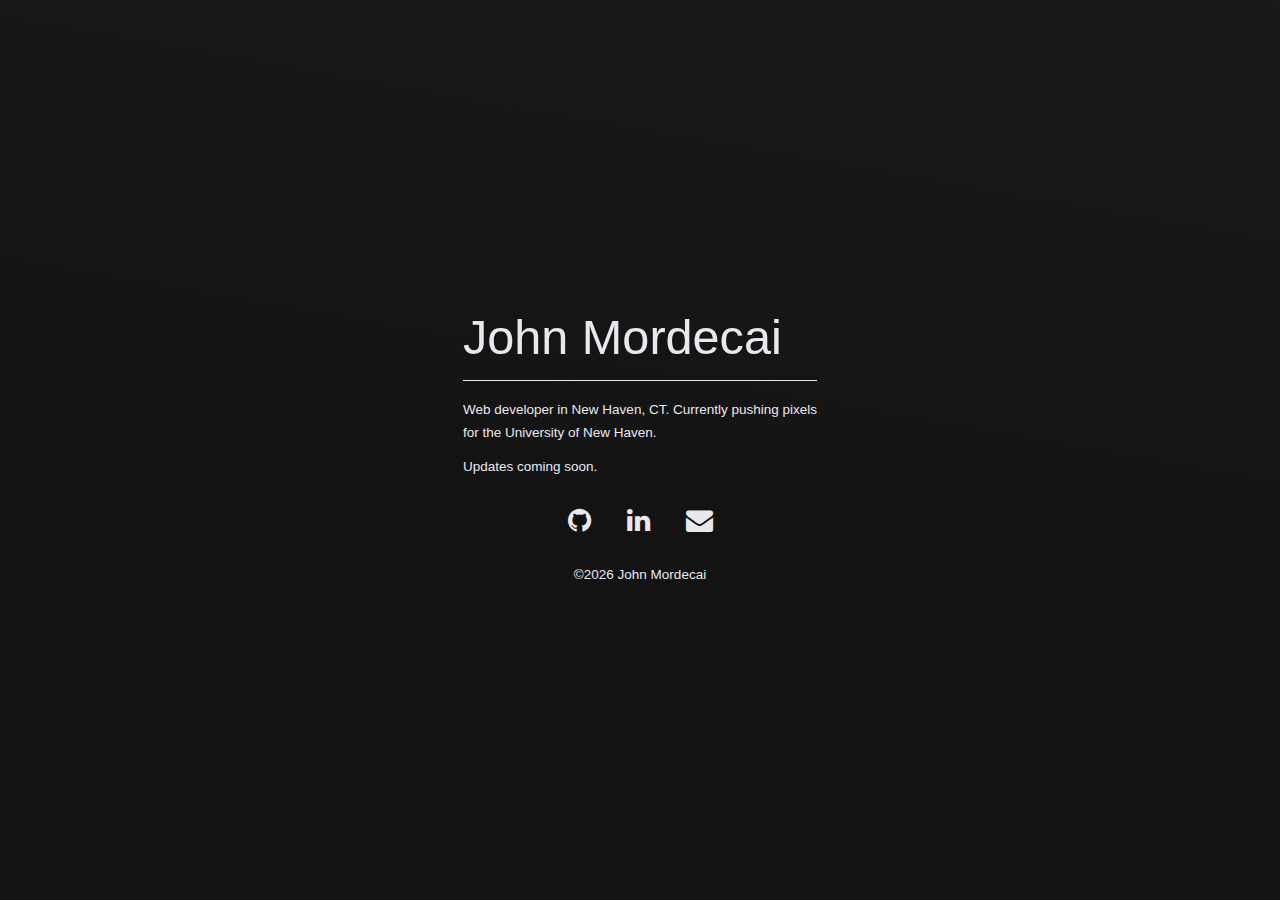
<file: index.html>
<!DOCTYPE html>
<html lang="en">
	<head>
		<title>John Mordecai</title>
		<!-- Required meta tags -->
		<meta charset="utf-8">
		<meta name="viewport" content="width=device-width, initial-scale=1, shrink-to-fit=no">
		<meta name="description" content="John Mordecai - Web Developer in New Haven, CT">
		<meta name="keywords" content="john mordecai, mordecai, web development, web developer, developer, web designer, new haven, nhv, new haven ct web developer, new haven web development, new haven web design">
		<meta name="author" content="John Mordecai">
		
		<!-- Favicon -->
		<link rel="icon" type="image/png" href="favicon.png" />

		<!-- Google Fonts -->
		<link rel="preconnect" href="https://fonts.googleapis.com">
		<link rel="preconnect" href="https://fonts.gstatic.com" crossorigin>
		<link href="https://api.fonts.coollabs.io/css2?family=Poppins:wght@200;300;500;600&display=swap" rel="stylesheet">
		<!-- Font Awesome CSS -->
		<!-- <link rel="stylesheet" href="css/font-awesome.min.css"> -->
		<link rel="stylesheet" href="https://cdnjs.cloudflare.com/ajax/libs/font-awesome/4.7.0/css/font-awesome.min.css">
		<!-- My CSS -->
		<link rel="stylesheet" href="css/reset.css">
		<link rel="stylesheet" href="css/styles.css">
	</head>

	<body>	

		<main>
			<section class="intro-container">
				<h1>John Mordecai</h1>
				<p>Web developer in New Haven, CT. Currently pushing pixels for the University of New Haven.</p>
				<p>Updates coming soon.</p>

				<div class="contact-links">
					<a href="https://github.com/jhonn-mordecai/" title="GitHub" target="_blank">
						<span class="sr-only">GitHub profile</span><i class="fa fa-github" aria-hidden="true"></i>
					</a>

					<a href="https://www.linkedin.com/in/john-mordecai" title="LinkedIn" target="_blank">
						<span class="sr-only">LinkedIn Profile</span><i class="fa fa-linkedin" aria-hidden="true"></i>
					</a>

					<a href="mailto:john@johnmordecai.com" title="Email me">
						<span class="sr-only">Email me</span><i class="fa fa-envelope" aria-hidden="true"></i>
					</a>
				</div>
				<div class="bottom-info">
					&copy;<span class="copyYear"></span> John Mordecai
				</div>
			</section>
		</main>

		<script>
			//Copyright year
			const year = new Date().getFullYear();
			document.querySelector('.copyYear').textContent = year;
		</script>
	</body>
</html>
</file>
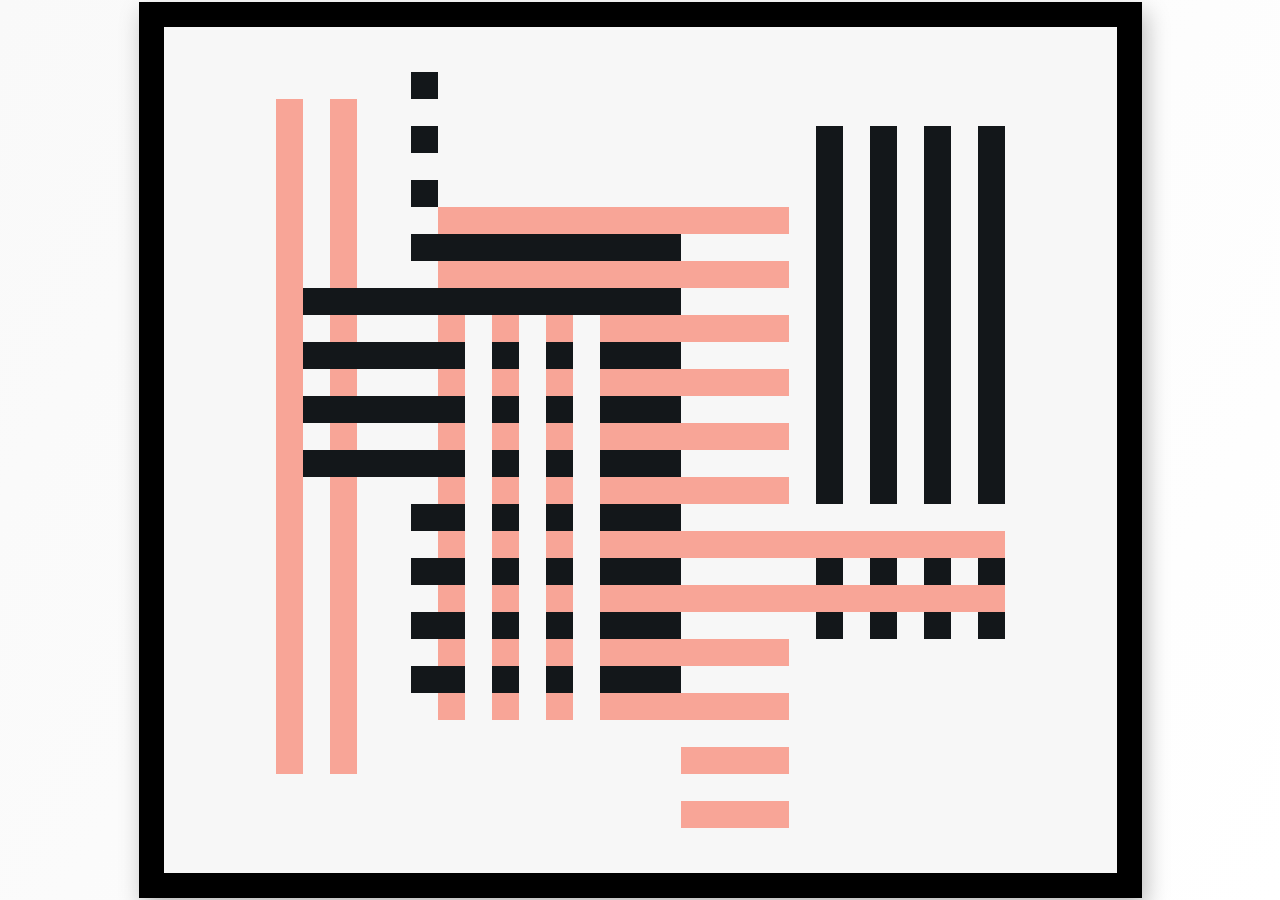
<file: albers.html>
<!DOCTYPE html>
<html lang="en">
<head>
    <meta charset="UTF-8">
    <meta http-equiv="X-UA-Compatible" content="IE=edge">
    <meta name="viewport" content="width=device-width, initial-scale=1.0">
    <title>Albers</title>
    <style>
        * {box-sizing:border-box;}

        body, html {
            height:100%;
            margin:0;
        }
        body {
            padding:0.5rem;
            display:flex;
            align-items:center;
            justify-content: center;
            font-family:Helvetica,sans-serif;
            background: rgb(255,255,255);
            background: linear-gradient(301deg, rgba(255,255,255,1) 0%, rgba(249,249,249,1) 100%);
        }

        main {
            display:grid;
            grid-template-columns:repeat(27, 27px);
            grid-template-rows:repeat(28, 27px);
            padding:2.8rem 7rem;
            background-color:#f7f7f7;
            border:25px solid black;
            box-shadow:4px 10px 22px #bbb;
        }

        .bg-black {background-color:#13171A;}
        .bg-red {background-color:#f8a597;}
        .bg-white {background-color:#f7f7f7;}

        .red-1 {grid-column:1;grid-row:2 / 27;}
        .red-2 {grid-column:3;grid-row:2 / 27;}
        .red-3, .red-4, .red-5, .red-6, .red-7, .red-8, .red-11, .red-12 {
            grid-column: 7 / 20;
        }
        .red-3 {grid-row:6;}
        .red-4 {grid-row:8;}
        .red-5 {grid-row:10;}
        .red-6 {grid-row:12;}
        .red-7 {grid-row:14;}
        .red-8 {grid-row:16;}
        .red-9 {grid-column: 7 / -1;grid-row:18;}
        .red-10 {grid-column: 7 / -1;grid-row:20;}
        .red-11 {grid-row:22;}
        .red-12 {grid-row:24;}
        .red-13 {grid-column: 16 / 20; grid-row:26;}
        .red-14 {grid-column: 16 / 20; grid-row:28;}

        .black-1 {grid-column:6;grid-row:1;}
        .black-2 {grid-column:6;grid-row:3;}
        .black-3 {grid-column:6;grid-row:5;}
        .black-4, .black-9, .black-10, .black-11, .black-12 {
            grid-column:6 / 16;
        }
        .black-4 {grid-row:7;}
        .black-5, .black-6, .black-7, .black-8 {
            grid-column:2 / 16;
        }
        .black-5 {grid-row:9;}
        .black-6 {grid-row:11;}
        .black-7 {grid-row:13;}
        .black-8 {grid-row:15;}
        .black-9 {grid-row:17;}
        .black-10 {grid-row:19;}
        .black-11 {grid-row:21;}
        .black-12 {grid-row:23;}
        .black-13, .black-14, .black-15, .black-16 {
            grid-row:3 / 17;
        }
        .black-13 {grid-column:21;}
        .black-14 {grid-column:23;}
        .black-15 {grid-column:25;}
        .black-16 {grid-column:27;}
        .black-17, .black-18, .black-19, .black-20 {
            grid-row:19;
        }
        .black-21, .black-22, .black-23, .black-24 {
            grid-row:21;
        }
        .black-17, .black-21 {grid-column:21;}
        .black-18, .black-22 {grid-column:23;}
        .black-19, .black-23 {grid-column:25;}
        .black-20, .black-24 {grid-column:27;}

        .bg-white {grid-row:10 / 25;z-index:1;}
        .white-line-1 {grid-column:8;}
        .white-line-2 {grid-column:10;}
        .white-line-3 {grid-column:12;}
    </style>
</head>
<body>
    <main>
        <div class="bg-red red-1"></div>
        <div class="bg-red red-2"></div>
        <div class="bg-red red-3"></div>
        <div class="bg-red red-4"></div>
        <div class="bg-red red-5"></div>
        <div class="bg-red red-6"></div>
        <div class="bg-red red-7"></div>
        <div class="bg-red red-8"></div>
        <div class="bg-red red-9"></div>
        <div class="bg-red red-10"></div>
        <div class="bg-red red-11"></div>
        <div class="bg-red red-12"></div>
        <div class="bg-red red-13"></div>
        <div class="bg-red red-14"></div>
        <div class="bg-black black-1"></div>
        <div class="bg-black black-2"></div>
        <div class="bg-black black-3"></div>
        <div class="bg-black black-4"></div>
        <div class="bg-black black-5"></div>
        <div class="bg-black black-6"></div>
        <div class="bg-black black-7"></div>
        <div class="bg-black black-8"></div>
        <div class="bg-black black-9"></div>
        <div class="bg-black black-10"></div>
        <div class="bg-black black-11"></div>
        <div class="bg-black black-12"></div>
        <div class="bg-black black-13"></div>
        <div class="bg-black black-14"></div>
        <div class="bg-black black-15"></div>
        <div class="bg-black black-16"></div>
        <div class="bg-black black-17"></div>
        <div class="bg-black black-18"></div>
        <div class="bg-black black-19"></div>
        <div class="bg-black black-20"></div>
        <div class="bg-black black-21"></div>
        <div class="bg-black black-22"></div>
        <div class="bg-black black-23"></div>
        <div class="bg-black black-24"></div>
        <div class="bg-white white-line-1"></div>
        <div class="bg-white white-line-2"></div>
        <div class="bg-white white-line-3"></div>
    </main>
</body>
</html>
</file>
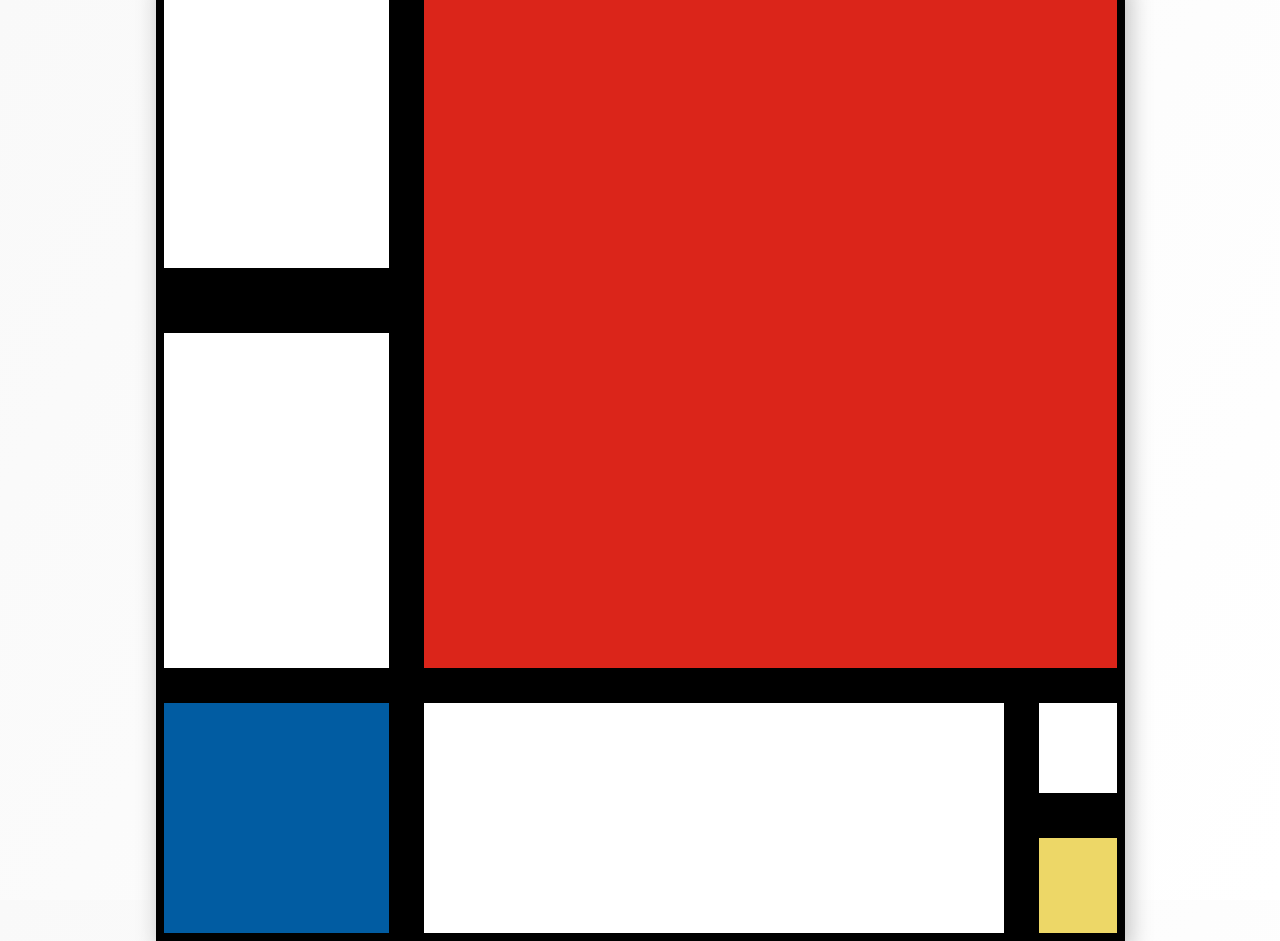
<file: mondrian.html>
<!DOCTYPE html>
<html lang="en">
<head>
    <meta charset="UTF-8">
    <meta http-equiv="X-UA-Compatible" content="IE=edge">
    <meta name="viewport" content="width=device-width, initial-scale=1.0">
    <title>Mondrian</title>

    <style>
        * {box-sizing:border-box;}

        body, html {
            height:100%;
        }
        body {
            padding:2rem;
            display:flex;
            align-items:center;
            justify-content: center;
            font-family:Helvetica,sans-serif;
            background: rgb(255,255,255);
            background: linear-gradient(301deg, rgba(255,255,255,1) 0%, rgba(249,249,249,1) 100%);
        }
        main {
            display:grid;
            grid-template-columns: 225px 35px 580px 35px 78px;
            grid-template-rows: 285px 65px 335px 35px 90px 45px 95px;
            background-color:white;
            border:8px solid black;
            box-shadow:4px 10px 22px #bbb;
        }
        .test {
            height:5rem;
            width:5rem;
            background-color:black;
        }
        .red-box {
            background-color:#DB251A;
            grid-column: 3 / -1;
            grid-row: 1 / 4;
            color:white;
            display:flex;
            justify-content:center;
            align-items:center;
        }
        .yellow-box {
            background-color:#EDD767;
            grid-column: 5;
            grid-row: 7;
        }
        .blue-box {
            background-color:#015CA2;
            grid-column:1;
            grid-row: 5 / -1;
        }
        .bg-black {background-color:black;}

        .vertical-line-1 {
            grid-row: 1 / -1;
            grid-column:2;
        }
        .vertical-line-2 {
            grid-column: 4;
            grid-row: 5 / -1;
        }
        .horiz-line-1 {
            grid-column:1;
            grid-row: 2 / 3;
        }
        .horiz-line-2 {
            grid-column: 1 / -1;
            grid-row: 4;
        }
        .horiz-line-3 {
            grid-column: 5 / -1;
            grid-row: 6;
        }
    </style>
</head>
<body>
    <main>
        <div class="bg-black vertical-line-1"></div>
        <div class="bg-black vertical-line-2"></div>
        <div class="bg-black horiz-line-1"></div>
        <div class="bg-black horiz-line-2"></div>
        <div class="bg-black horiz-line-3"></div>
        <div class="red-box"></div>
        <div class="blue-box"></div>
        <div class="yellow-box"></div>
    </main>
</body>
</html>
</file>
<file: css/styles.css>
:root {
  --dk-gray:#19191c;
  --dk-gray-2:#29292e;
  --dk-gray-3:#131313;
  --blk: #000000;
  --off-white: #e9e8ef;
  --red: #E7346C;
  --blue: #61A0F0;
  --lt-blue: #cddcf3;
  --purple: #9353F6;
}

@keyframes fadeOut {
  0% {opacity:1;}
  100% {opacity:0;}
}
@keyframes fadeIn {
  0% {opacity:0;}
  100% {opacity:1;}
}

html {
  font-size:18px;
  scroll-behavior:smooth;
  scroll-padding: var(--scroll-padding, 5.3rem);
}

body {
  font-family:'Poppins', 'Helvetica Neue', Helvetica, Arial, sans-serif;
  color:var(--off-white);
  font-weight:200;
  background: var(--dk-gray);
  background: -moz-linear-gradient(190deg, var(--dk-gray), var(--dk-gray-3) 60%);
  background: -webkit-linear-gradient(190deg, var(--dk-gray), var(--dk-gray-3) 60%);
  background: linear-gradient(190deg, var(--dk-gray), var(--dk-gray-3) 60%);
  filter: progid:DXImageTransform.Microsoft.gradient(startColorstr="#19191c",endColorstr="#131313",GradientType=1);
  padding:1rem;
  display:grid;
  place-items: center;
}

::selection {
  color:var(--dk-gray);
  background: var(--off-white);
}

a {transition:0.2s;}

a:focus:not(:active) {
  outline:2px solid var(--red);
  outline-offset:2px;
}

a:focus:not(:focus-visible) {
  outline:none;
}

p {margin-bottom:0.6rem;}

p:last-child {
  margin-bottom:0;
}

h1 {
  font-weight:200;
  text-align:justify;
  font-size:clamp(2.1rem, 11vw, 2.7rem);
  line-height:1;
  margin-bottom:1rem;
  padding-bottom:1rem;
  border-bottom:1px solid var(--off-white);
}

main {
  width:min(390px, 100%);
  padding-inline:1rem;
}

.intro-container p,
.bottom-info {
  font-size:0.75rem;
  line-height:1.7;
  text-align:justify;
}

.contact-links {
  margin-block:1.5rem;
  display:flex;
  justify-content:center;
  gap:2rem;
}

.contact-links a {
  text-decoration:none;
  font-size:1.5rem;
  color: var(--off-white);
}

.contact-links a:hover {
  transition:0.2s;
  color:var(--purple);
}

.bottom-info {text-align:center;}
</file>
